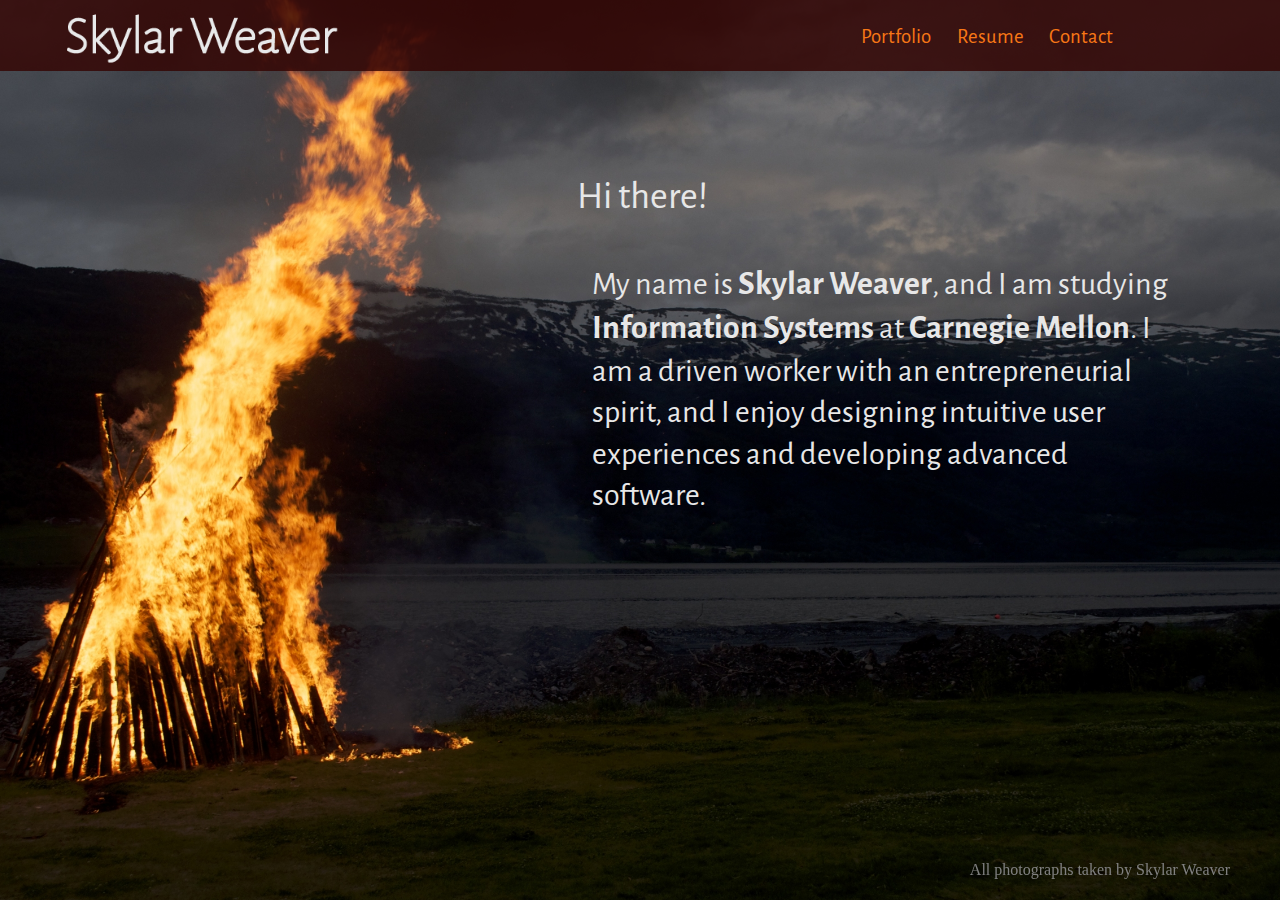
<file: index.html>
<!DOCTYPE html>
<html>
	<head>
		<meta name="Author" content="Skylar Weaver">
		<title>Skylar Weaver &#8212; Developer and Analyst</title>
		<meta name="keywords" content="Skylar Weaver SkylarWeaver Carnegie Mellon university CMU information systems developer software front back end">
		<meta name="description" content="Skylar Weaver, an Information Systems student at Carnegie Mellon University">
		<link rel="icon"
		type="ico"
		href="images/favicon.ico">
		<link rel="stylesheet" type="text/css" href="css/styles.css">
		<link rel="stylesheet" type="text/css" href="css/index.css">
		<link rel="icon" type="ico" href="pictures/favicons/favicon.ico">
		<!-- FONTS -->
		<link href='http://fonts.googleapis.com/css?family=Alegreya+Sans' rel='stylesheet' type='text/css'>
		<script async>
		  (function(i,s,o,g,r,a,m){i['GoogleAnalyticsObject']=r;i[r]=i[r]||function(){
		  (i[r].q=i[r].q||[]).push(arguments)},i[r].l=1*new Date();a=s.createElement(o),
		  m=s.getElementsByTagName(o)[0];a.async=1;a.src=g;m.parentNode.insertBefore(a,m)
		  })(window,document,'script','//www.google-analytics.com/analytics.js','ga');

		  ga('create', 'UA-47769417-1', 'skylarweaver.com');
		  ga('send', 'pageview');
		</script>
	</head>
	<body>
		<header>
			<div id = "logo">
				<a href="index.html"><img id = "logo" src = "images/weave.png" height="60"></a>
			</div>
				<div id="navBar">
					<nav>
							<ul>
								<a href="portfolio.html">Portfolio </a>
								<a href="resume.html">Resume</a>
								<a href="contact.html">Contact</a>
							</ul>
						</nav>	
				</div>
		</header>
		<div id="tagline">
			<p><span id="hiSpan">Hi there!<br></span><br> My name is<span class="taglineBold"> Skylar Weaver</span>, and I am studying <span class="taglineBold">Information Systems</span> at <span class="taglineBold">Carnegie Mellon</span>. I am a driven worker with an entrepreneurial spirit, and I enjoy designing intuitive user experiences and developing advanced software.
			</p>
		</div>
		<div id="disclaimer">
			<p>All photographs taken by Skylar Weaver</p>
		</div>
	</body>
</file>
<file: css/styles.css>
body{
	min-width: 700px;
	margin:0em;
}

/* Header CSS*/
header{
	display: inline-block;
	width: 100%;
    background: rgba(51, 3, 0, 0.8);
    margin-bottom: 2em;
}

body header #logo{
	display: inline-block;
	float: left;
	margin-left: 2em;
	margin-top: .25em;
	margin-bottom: .1em;
}

#navBar{
	width:28em;
	float: right;
	margin-right: 1.1em;
	margin-top: 0.5em;
    font-family: 'Alegreya Sans', sans-serif;
	}

#navBar a{
	padding-left:0.3em;
	padding-right: 0.3em;
	padding-top: 0.15;
	padding-bottom: 0.15em;
	transition:color .5s, background-color .5s;
	border-radius: 0.1em;
	margin-right: 0.5em;
}

#navBar a:link{
	/*color: #F77716;*/
	font-size: 1.3em;
	text-decoration: none;
	color: rgba(247, 119, 22, 1);
}


#navBar a:visited{
	color:#F77716;
	background-color:#F77716;
	color: rgba(247, 119, 22, 1);

}
#navBar a#current{
	color:#FFFFFF;
	background-color:#F77716;
}
#navBar a:visited#current{
	color:#FFFFFF;
	background-color:#F77716;
}
#navBar a:hover#current{
	color:#FFFFFF;
	background-color:#F77716;
}
#navBar a:hover{
	color:#FFFFFF;
	background-color:#F77716;
}





#nabBar li{
	display: inline;
}
/* End Header CSS*/
</file>
<file: css/index.css>
html { 
  background-color: #000000;
  background: #000 url(../images/fire.jpg) no-repeat center center fixed; 
  -webkit-background-size: cover;
  -moz-background-size: cover;
  -o-background-size: cover;
  background-size: cover;
  /*min-width: 960px;*/
  min-height: 720px;

}

#tagline{
	display: inline-block;
	float: right;
	width: 21em;
	height: 12.36em;
	margin-top: 1.3%;
	margin-right: 5%;
	/* background-color: #FFFFFF; */
	/* opacity: 0; */
	font-family: 'Alegreya Sans', sans-serif;
	font-size: 2em;
	line-height: 1.3;
	padding: 0 0 0.7em 0;
	border-radius: 0.2em;
	color: #E7E7E7;
}

#tagline p {
	margin-left: 1.5em;
	margin-right: 1em;
	margin-top: 1.5em;
	margin-bottom: 1em;
	opacity: 1;

}

#tagline p #hiSpan{
	font-size: 1.2em;
	font-weight: strong;
	margin-left: -.4em;
}

#tagline .taglineBold{
	font-weight: bold;
	font-size: 1.05em;
	opacity: 1;

}

#disclaimer{
	position: fixed;
	bottom:5px;
	right:50px;
	color: gray;
	
}
</file>
